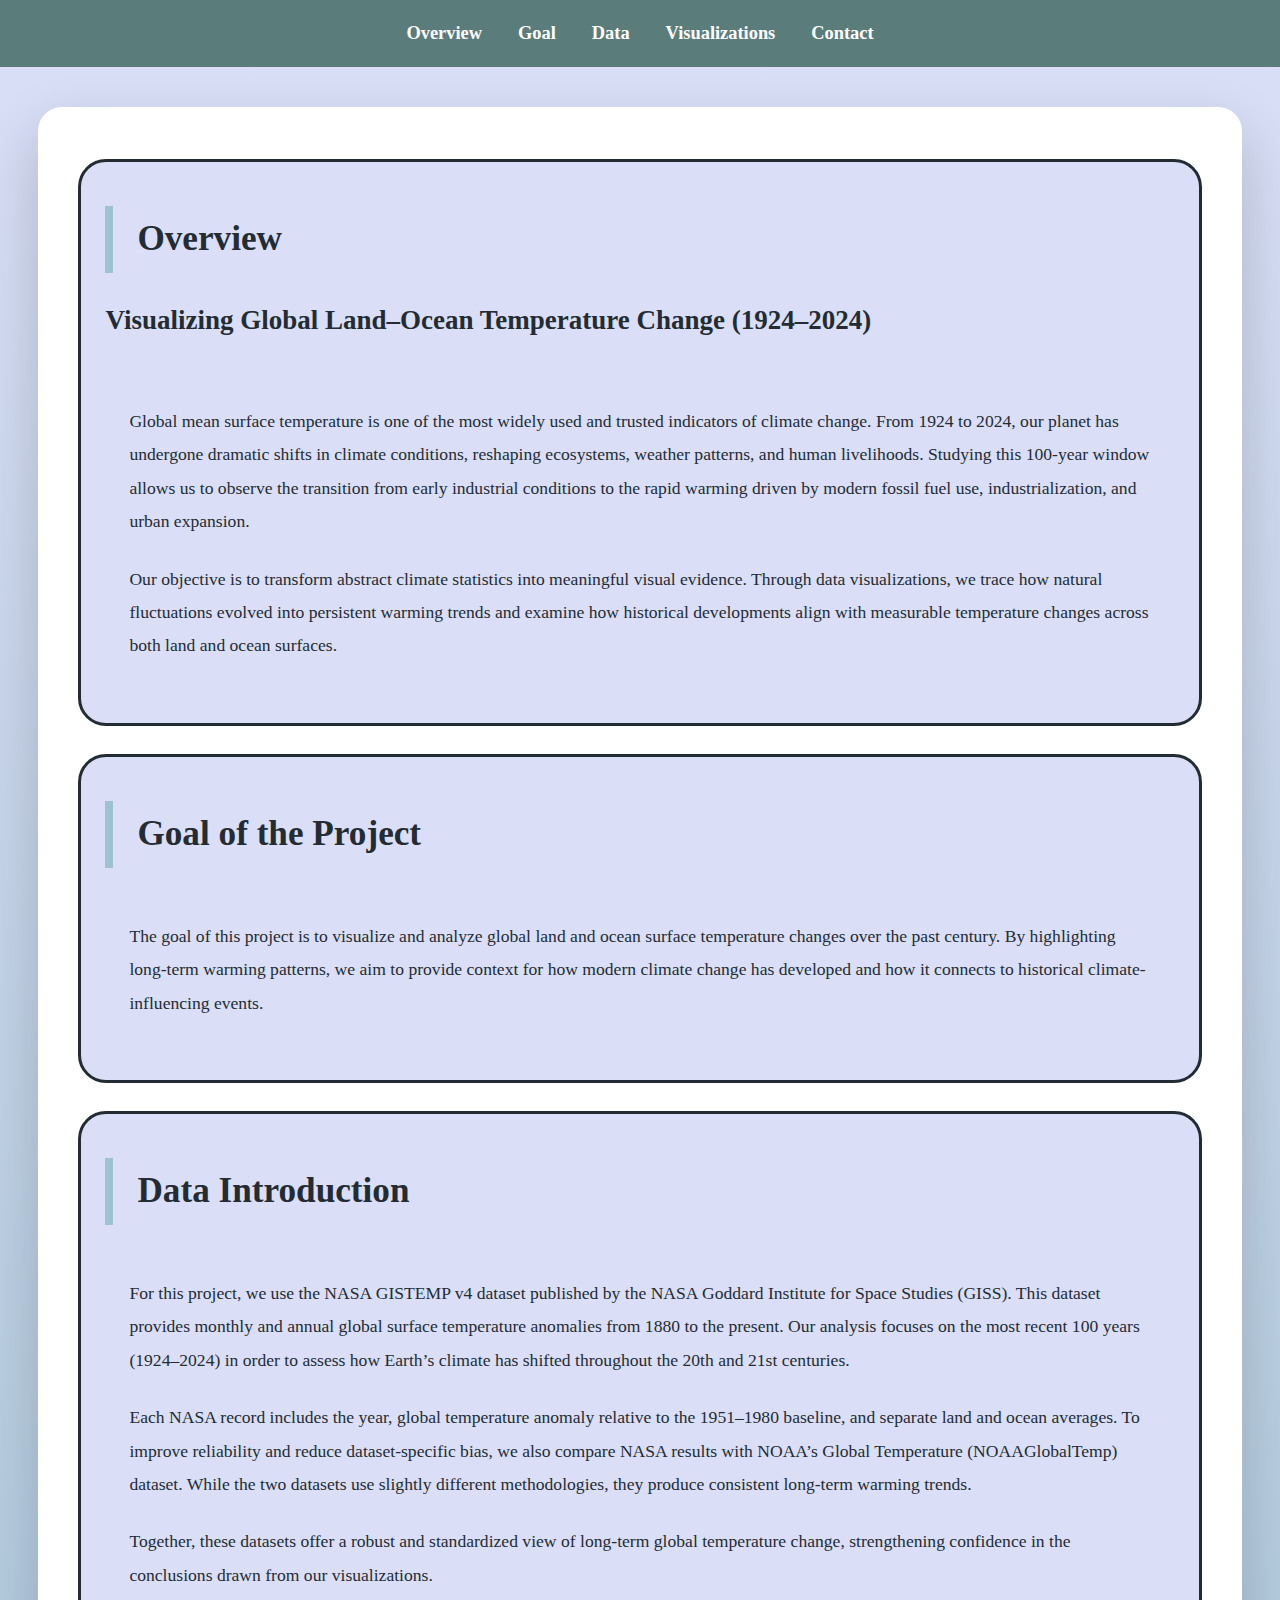
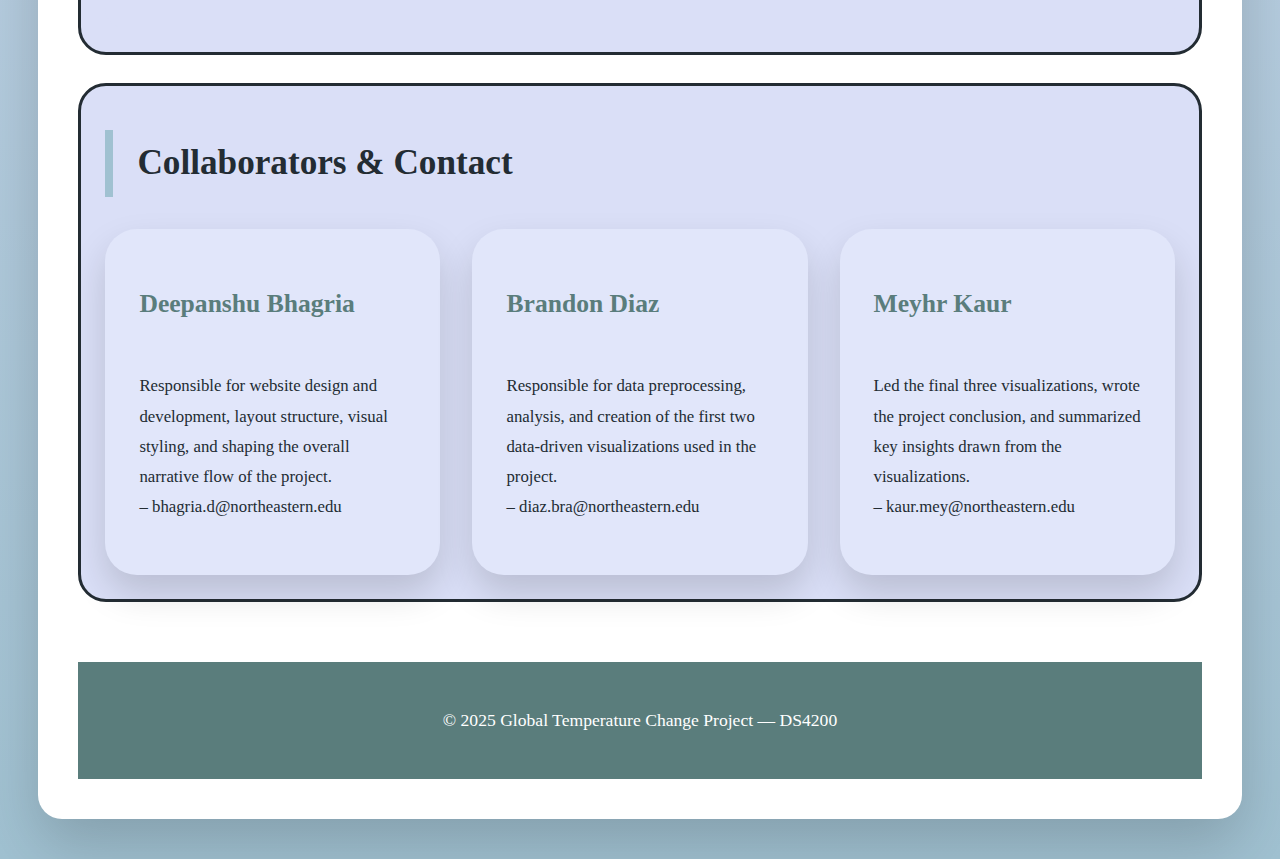
<file: index.html>
<!DOCTYPE html>
<html lang="en">
<head>
<meta charset="UTF-8">
<meta name="viewport" content="width=device-width, initial-scale=1.0">
<title>Global Temperature Change (1924–2024)</title>
<link rel="stylesheet" href="style.css">
</head>

<body>

<!-- NAVBAR -->
<nav class="navbar">
<ul>
    <li><a href="#overview">Overview</a></li>
    <li><a href="#goal">Goal</a></li>
    <li><a href="#data">Data</a></li>
    <li><a href="visualizations.html">Visualizations</a></li>
    <li><a href="#contact">Contact</a></li>
</ul>
</nav>

<!-- PAGE CONTENT -->
<div class="page-wrapper">

<!-- ================= PROJECT OVERVIEW ================= -->
<section id="overview">
<h2 class="section-heading">Overview</h2>

<h2>Visualizing Global Land–Ocean Temperature Change (1924–2024)</h2>

<div class="card">
<p>
Global mean surface temperature is one of the most widely used and trusted indicators
of climate change. From 1924 to 2024, our planet has undergone dramatic shifts in climate
conditions, reshaping ecosystems, weather patterns, and human livelihoods. Studying this
100-year window allows us to observe the transition from early industrial conditions to
the rapid warming driven by modern fossil fuel use, industrialization, and urban expansion.
</p>

<p>
Our objective is to transform abstract climate statistics into meaningful visual evidence.
Through data visualizations, we trace how natural fluctuations evolved into persistent
warming trends and examine how historical developments align with measurable temperature
changes across both land and ocean surfaces.
</p>
</div>

</section>

<!-- ================= GOAL ================= -->
<section id="goal">
<h2 class="section-heading">Goal of the Project</h2>

<div class="card">
<p>
The goal of this project is to visualize and analyze global land and ocean surface
temperature changes over the past century. By highlighting long-term warming patterns,
we aim to provide context for how modern climate change has developed and how it connects
to historical climate-influencing events.
</p>
</div>
</section>

<!-- ================= DATA ================= -->
<section id="data">
<h2 class="section-heading">Data Introduction</h2>

<div class="card">
<p>
For this project, we use the NASA GISTEMP v4 dataset published by the NASA Goddard
Institute for Space Studies (GISS). This dataset provides monthly and annual global
surface temperature anomalies from 1880 to the present. Our analysis focuses on the
most recent 100 years (1924–2024) in order to assess how Earth’s climate has shifted
throughout the 20th and 21st centuries.
</p>

<p>
Each NASA record includes the year, global temperature anomaly relative to the
1951–1980 baseline, and separate land and ocean averages. To improve reliability
and reduce dataset-specific bias, we also compare NASA results with NOAA’s Global
Temperature (NOAAGlobalTemp) dataset. While the two datasets use slightly different
methodologies, they produce consistent long-term warming trends.
</p>

<p>
Together, these datasets offer a robust and standardized view of long-term global
temperature change, strengthening confidence in the conclusions drawn from our
visualizations.
</p>
</div>
</section>

<!-- ================= CONTACT ================= -->
<section id="contact">
    <h2 class="section-heading">Collaborators & Contact</h2>

    <div class="collaborators-grid">
    <div class="card">
        <p>
            <strong>Deepanshu Bhagria</strong><br>
            Responsible for website design and development, layout structure, visual styling,
            and shaping the overall narrative flow of the project.<br>
            – bhagria.d@northeastern.edu
        </p>
    </div>

    <div class="card">
        <p>
            <strong>Brandon Diaz</strong><br>
            Responsible for data preprocessing, analysis, and creation of the first two
            data-driven visualizations used in the project.<br>
            – diaz.bra@northeastern.edu
           
        </p>
    </div>

    <div class="card">
        <p>
             <strong>Meyhr Kaur</strong><br>
            Led the final three visualizations, wrote the project conclusion,
            and summarized key insights drawn from the visualizations.<br>
            – kaur.mey@northeastern.edu
        </p>
    </div>
</div>

</section>



<!-- FOOTER -->
<footer>
<p>© 2025 Global Temperature Change Project — DS4200</p>
</footer>

</body>
</html>
</file>
<file: style.css>
/* ================= COLOR THEME ================= */
:root {
    --deep-teal: #5A7D7C;
    --lavender: #DADFF7;
    --powder-blue: #A0C1D1;
    --jet-black: #232C33;
}

/* ================= RESET ================= */
* {
    box-sizing: border-box;
}

html, body {
    margin: 0;
    padding: 0;
    scroll-behavior: smooth;
}

/* ================= BODY ================= */
body {
    font-family: "Times New Roman", Times, serif;
    background: linear-gradient(180deg, var(--lavender), var(--powder-blue));
    color: var(--jet-black);
    line-height: 1.9;
    font-size: 18px;
}

/* ================= NAVBAR ================= */
.navbar {
    background: var(--deep-teal);
    padding: 16px 30px;
    position: sticky;
    top: 0;
    z-index: 1000;
}

.navbar ul {
    list-style: none;
    display: flex;
    justify-content: center;
    gap: 36px;
    margin: 0;
    padding: 0;
}

.navbar a {
    color: white;
    font-weight: 700;
    font-size: 1.15rem;
    text-decoration: none;
}

.navbar a:hover {
    color: var(--lavender);
    border-bottom: 3px solid var(--lavender);
}

/* ================= PAGE WRAPPER ================= */
.page-wrapper {
    width: min(94%, 1300px);
    margin: 40px auto;
    background: white;
    padding: 40px;
    border-radius: 24px;
    box-shadow: 0 25px 60px rgba(0,0,0,0.18);
}

/* ================= SECTIONS ================= */
section {
    border: 3px solid var(--jet-black);
    border-radius: 28px;
    padding: 24px;
    margin-top: 28px;
    background-color: var(--lavender);
}

section:first-of-type {
    margin-top: 12px;
}

/* ================= HEADINGS ================= */
h1 {
    font-size: 3.2rem;
    color: var(--deep-teal);
    margin: 0 0 12px 0;
}

.section-heading {
    font-size: 2.2rem;
    margin-top: 20px;
    margin-bottom: 10px;
    padding-left: 24px;
    border-left: 8px solid var(--powder-blue);
}

/* ================= TEXT ================= */
p {
    font-size: 1.1rem;
    margin: 12px 0;
}

/* ================= GENERAL CARDS ================= */
.card,
.viz-card {
    background: var(--lavender);
    padding: 24px;
    margin-top: 16px;
    border-radius: 20px;
    overflow: hidden;
    transition: all 0.25s ease;

    display: flex;
    flex-direction: column;
    align-items: center;
}

/* ✅ BLACK SEPARATION BORDER BETWEEN VISUALIZATIONS */
.viz-card {
    border: 3px solid var(--jet-black);
    margin-bottom: 36px;
}

.viz-card:last-child {
    margin-bottom: 0;
}

.card:hover,
.viz-card:hover {
    transform: translateY(-2px);
    background: var(--powder-blue);
    box-shadow: 0 18px 18px rgba(0,0,0,0.22);
}

/* ================= VISUALIZATION CONTENT ================= */
.viz-card img {
    width: 100%;
    max-width: 1000px;
    height: auto;
    display: block;
    margin-top: 18px;
    border-radius: 14px;
}

.viz-card iframe {
    width: 100%;
    max-width: 1300px;
    height: 700px;
    display: block;
    margin-top: 18px;
    border: none;
    border-radius: 14px;
}

/* ================= CONTACT & COLLABORATORS ================= */
.collaborators-grid {
    display: grid;
    grid-template-columns: repeat(3, 1fr);
    gap: 32px;
    margin-top: 32px;
}

.collaborators-grid .card {
    background: #E1E6FA;
    padding: 40px 34px;
    border-radius: 32px;
    margin-top: 0;
    min-height: 260px;
    box-shadow: 0 18px 36px rgba(0,0,0,0.15);
    display: flex;
    flex-direction: column;
    justify-content: flex-start;
    align-items: flex-start;
    transform: none;
}

.collaborators-grid .card.primary {
    background: #AFC9D5;
}

.collaborators-grid .card strong {
    font-size: 1.6rem;
    color: var(--deep-teal);
    display: block;
    margin-bottom: 14px;
}

.collaborators-grid .card p {
    font-size: 1.05rem;
    line-height: 1.8;
}

.collaborators-grid a {
    margin-top: auto;
    font-size: 1.05rem;
    color: #1a4fd8;
    text-decoration: underline;
}

/* ================= FOOTER ================= */
footer {
    margin-top: 60px;
    background: var(--deep-teal);
    color: white;
    text-align: center;
    padding: 30px;
    font-size: 1.05rem;
}

/* ================= MOBILE ================= */
@media (max-width: 900px) {
    body {
        font-size: 19px;
    }

    .page-wrapper {
        padding: 28px;
    }

    h1 {
        font-size: 2.5rem;
    }

    .section-heading {
        font-size: 1.9rem;
    }

    .viz-card iframe {
        height: 380px;
    }

    .collaborators-grid {
        grid-template-columns: 1fr;
    }
}

/* =========================================================
   ✅ PER-VISUALIZATION CLASSES (NO SIZE CHANGES YET)
   These simply EXIST so you can override later if needed.
   ========================================================= */

.viz-decadal-bar iframe {
    /* inherits default size */
    height: 650px;
    width:  1000px;
    margin-left: 50px;
    margin-top: 50px;
}

.viz-annual-nasa iframe {
    height: 600px;
    width:  1000px;
    margin-left: 10px;
    margin-right: 10px;
    margin-top: 100px;
    /* inherits default size */
}

.viz-noaa-trends iframe {
     height: 600px;
    width:  1000px;
    margin-left: 100px;

    /* inherits default size */
}

.viz-noaa-boxplot iframe {
    height: 600px;
    width:  1000px;
    margin-left: 50px;

    /* inherits default size */
}

.viz-berkeley-heatmap iframe {
    height: 600px;
    width:  1200px;
    margin-left: 200px;

    /* inherits default size */
}
</file>
